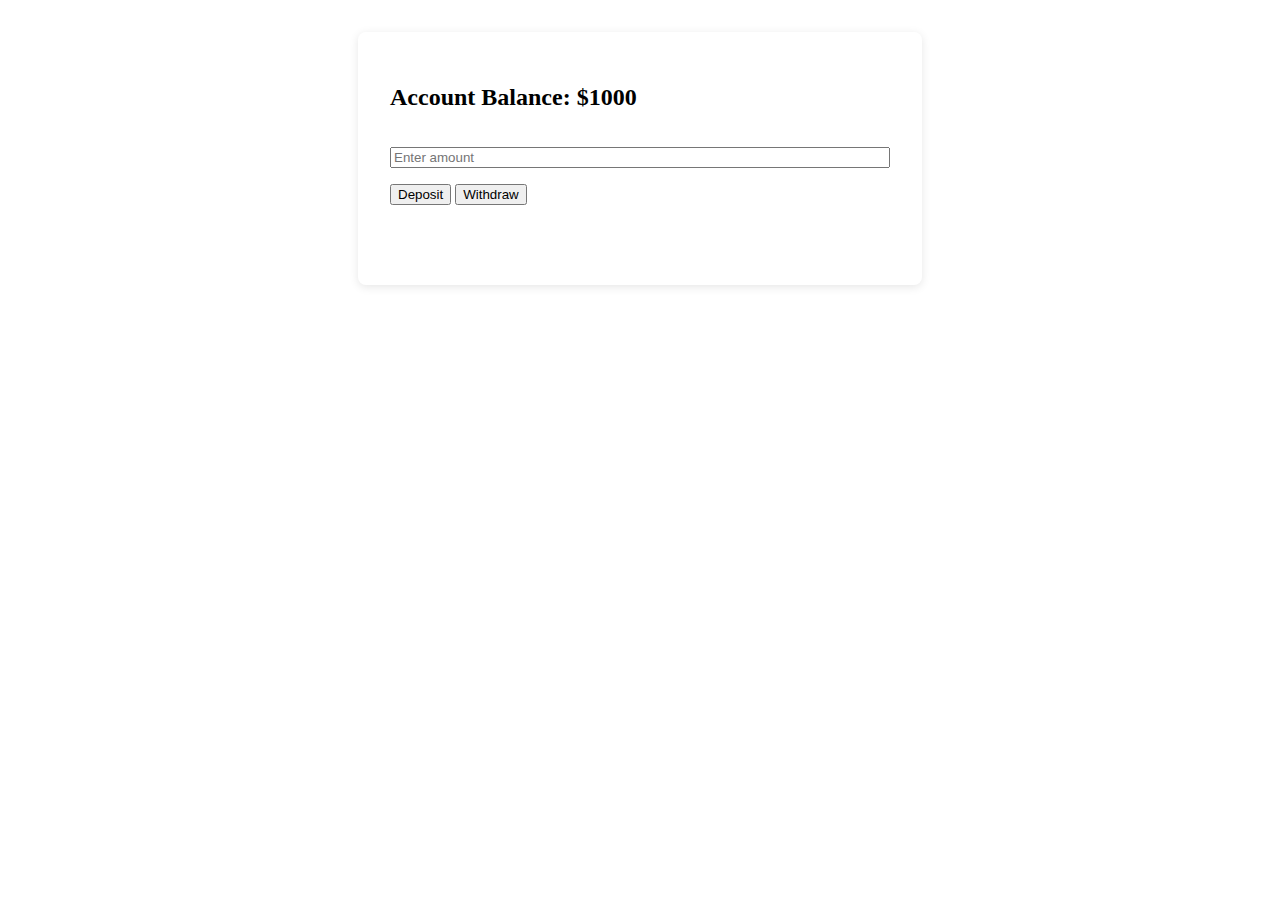
<file: index.html>
<!DOCTYPE html>
<html>
  <head>
    <meta charset="UTF-8" />
    <title>title</title>
    <link rel="stylesheet" href="style.css" />
  </head>
  <body>
    <div class="bank-interface">
      <h2>Account Balance: <span id="balance">$1000</span></h2>
      <input type="number" id="amount" placeholder="Enter amount" min="0" />
      <div class="btn-group">
        <button onclick="deposit()">Deposit</button>
        <button onclick="withdraw()">Withdraw</button>
      </div>
      <p id="message"></p>
    </div>
    <script src="script.js"></script>
  </body>
</html>
</file>
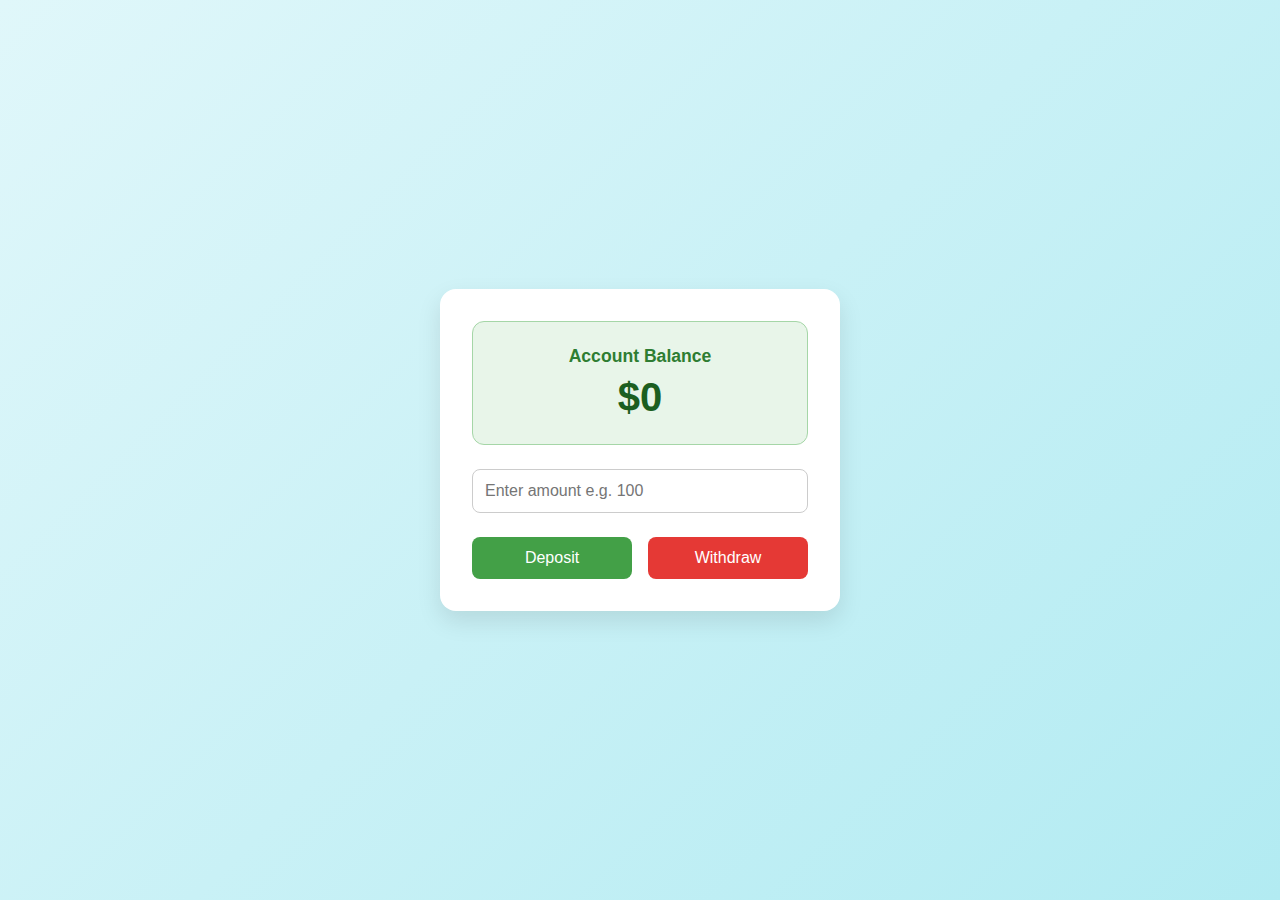
<file: full stack/exp1_1.html>
<!DOCTYPE html>
<html lang="en">
<head>
  <meta charset="UTF-8" />
  <meta name="viewport" content="width=device-width, initial-scale=1.0"/>
  <title>Interactive Banking UI</title>
  <style>
    * {
      box-sizing: border-box;
      margin: 0;
      padding: 0;
      font-family: 'Segoe UI', Tahoma, Geneva, Verdana, sans-serif;
    }

    body {
      min-height: 100vh;
      display: flex;
      justify-content: center;
      align-items: center;
      background: linear-gradient(135deg, #e0f7fa, #b2ebf2);
      padding: 1rem;
    }

    .bank-ui {
      background: #fff;
      padding: 2rem;
      border-radius: 16px;
      box-shadow: 0 10px 25px rgba(0, 0, 0, 0.1);
      width: 100%;
      max-width: 400px;
      text-align: center;
    }

    .balance-display {
      background: #e8f5e9;
      border: 1px solid #a5d6a7;
      border-radius: 12px;
      padding: 1.5rem;
      margin-bottom: 1.5rem;
    }

    .balance-display h2 {
      color: #2e7d32;
      font-size: 1.1rem;
      margin-bottom: 0.5rem;
    }

    .balance-display p {
      font-size: 2.5rem;
      font-weight: bold;
      color: #1b5e20;
      transition: all 0.2s ease-in-out;
    }

    .amount-input {
      width: 100%;
      padding: 0.75rem;
      font-size: 1rem;
      border: 1px solid #ccc;
      border-radius: 8px;
      margin-bottom: 1.5rem;
    }

    .button-group {
      display: flex;
      gap: 1rem;
      flex-wrap: wrap;
      justify-content: center;
    }

    .bank-btn {
      flex: 1 1 45%;
      min-width: 130px;
      padding: 0.75rem 1rem;
      font-size: 1rem;
      border: none;
      border-radius: 8px;
      color: white;
      cursor: pointer;
      transition: background-color 0.3s ease;
    }

    .bank-btn.deposit {
      background-color: #43a047;
    }

    .bank-btn.deposit:hover {
      background-color: #2e7d32;
    }

    .bank-btn.withdraw {
      background-color: #e53935;
    }

    .bank-btn.withdraw:hover {
      background-color: #b71c1c;
    }

    @media (max-width: 480px) {
      .bank-btn {
        flex: 1 1 100%;
      }
    }
  </style>
</head>
<body>

  <div class="bank-ui">
    <div class="balance-display">
      <h2>Account Balance</h2>
      <p id="balance">$0</p>
    </div>

    <input
      type="number"
      id="amountInput"
      class="amount-input"
      placeholder="Enter amount e.g. 100"
      min="1"
    />

    <div class="button-group">
      <button class="bank-btn deposit" onclick="deposit()">Deposit</button>
      <button class="bank-btn withdraw" onclick="withdraw()">Withdraw</button>
    </div>
  </div>

  <script>
    let balance = 0;

    function updateDisplay() {
      document.getElementById('balance').innerText = `$${balance}`;
    }

    function getAmount() {
      const input = document.getElementById('amountInput').value.trim();
      const amount = parseFloat(input);
      if (isNaN(amount) || amount <= 0) {
        alert("Please enter a valid positive amount.");
        return null;
      }
      return amount;
    }

    function deposit() {
      const amount = getAmount();
      if (amount !== null) {
        balance += amount;
        updateDisplay();
        document.getElementById('amountInput').value = "";
      }
    }

    function withdraw() {
      const amount = getAmount();
      if (amount !== null) {
        if (amount <= balance) {
          balance -= amount;
          updateDisplay();
          document.getElementById('amountInput').value = "";
        } else {
          alert("Insufficient balance.");
        }
      }
    }
  </script>

</body>
</html>
</file>
<file: style.css>
:root {
    --primary-color: #2c3e50;
    --secondary-color: #3498db;
}

.bank-interface {
    display: grid;
    gap: 1rem;
    max-width: 500px;
    margin: 2rem auto;
    padding: 2rem;
    border-radius: 8px;
    box-shadow: 0 2px 10px rgba(0, 0, 0, 0.1);
}

@media (max-width: 600px) {
    .bank-interface {
        padding: 1rem;
        margin: 1rem;
    }
}
</file>
